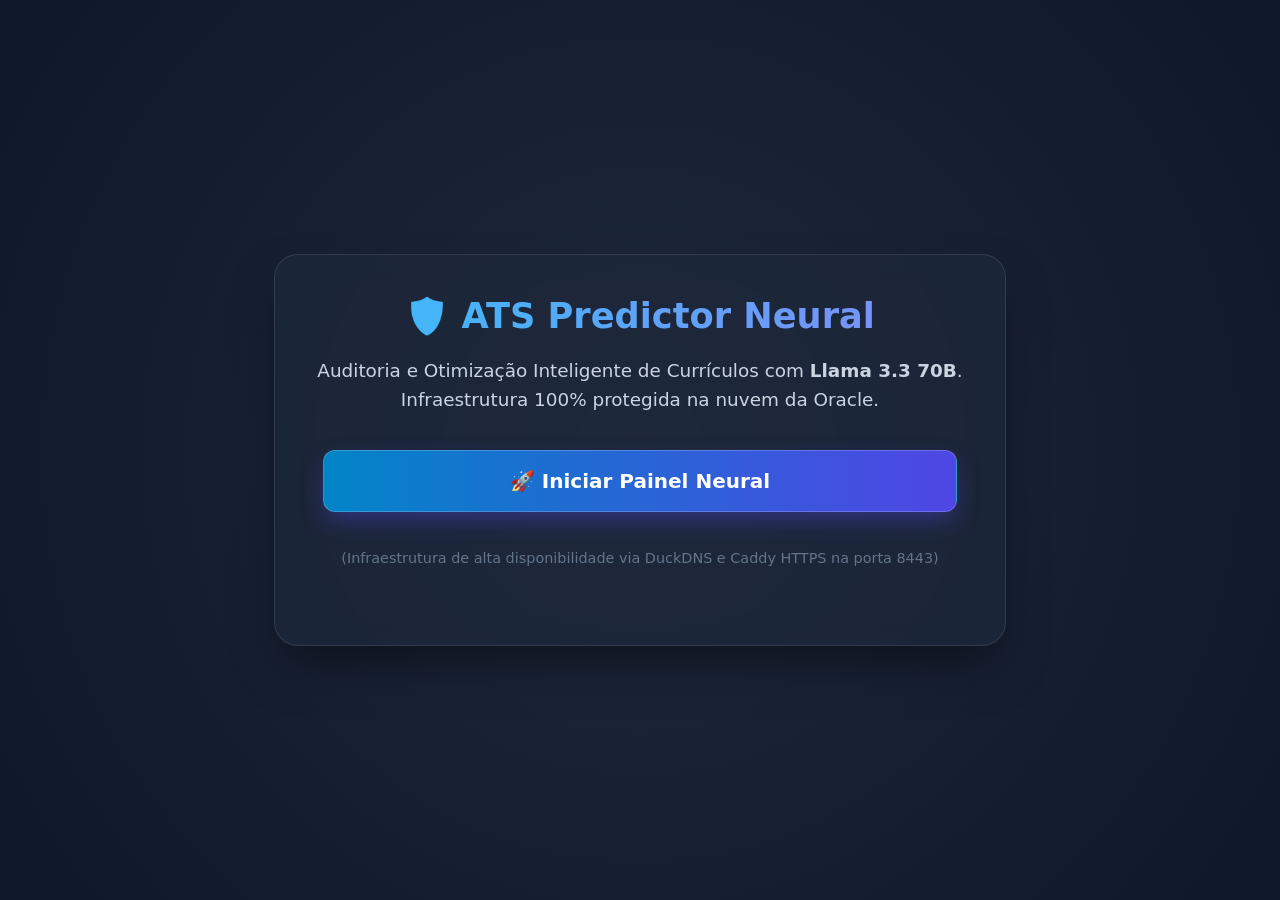
<file: profreehost_index.html>
<!DOCTYPE html>
<html lang="pt-BR">
<head>
    <meta charset="UTF-8">
    <meta name="viewport" content="width=device-width, initial-scale=1.0">
    <title>ATS Predictor Neural | Otimização Avançada de Currículos</title>
    <meta name="description" content="Otimize seu currículo com Inteligência Artificial. Auditoria e reescrita customizada focada em sistemas ATS (Applicant Tracking System) para maximizar suas chances de entrevista.">
    <link rel="icon" href="https://cv-matcher.duckdns.org/static/favicon.ico" type="image/x-icon">
    
    <style>
        html, body {
            margin: 0; padding: 0; width: 100%; height: 100%;
            background-color: #0f172a; color: #f8fafc;
            font-family: 'Inter', system-ui, -apple-system, sans-serif;
            overflow: hidden;
        }

        /* Container do Launcher Premium */
        .portal-container {
            display: flex;
            flex-direction: column;
            align-items: center;
            justify-content: center;
            height: 100vh;
            text-align: center;
            padding: 20px;
            box-sizing: border-box;
            background: radial-gradient(circle at center, #1e293b 0%, #0f172a 100%);
        }

        .portal-box {
            max-width: 650px;
            background: rgba(30, 41, 59, 0.7);
            backdrop-filter: blur(12px);
            padding: 40px;
            border-radius: 24px;
            border: 1px solid rgba(255, 255, 255, 0.1);
            box-shadow: 0 25px 50px -12px rgba(0, 0, 0, 0.5);
        }

        .portal-box h1 {
            margin-top: 0;
            font-size: 2.2rem;
            background: linear-gradient(to right, #38bdf8, #818cf8);
            -webkit-background-clip: text;
            -webkit-text-fill-color: transparent;
            margin-bottom: 15px;
        }

        .portal-box p {
            font-size: 1.15rem;
            line-height: 1.6;
            color: #cbd5e1;
            margin-bottom: 35px;
        }

        .btn-launch {
            display: inline-block;
            background: linear-gradient(to right, #0284c7, #4f46e5);
            color: #ffffff;
            padding: 18px 40px;
            font-size: 1.25rem;
            font-weight: 700;
            text-decoration: none;
            border-radius: 12px;
            transition: all 0.3s ease;
            box-shadow: 0 10px 25px -5px rgba(79, 70, 229, 0.5);
            border: 1px solid rgba(255, 255, 255, 0.2);
        }

        .btn-launch:hover {
            transform: translateY(-3px);
            box-shadow: 0 20px 35px -5px rgba(79, 70, 229, 0.8);
            background: linear-gradient(to right, #0369a1, #4338ca);
        }

        /* Estilização do iframe gerado dinamicamente */
        #appFrame {
            width: 100%; height: 100%; border: none; display: none;
        }
    </style>
</head>
<body>

    <!-- Iframe em tela cheia apontando para o endpoint oficial HTTPS do DuckDNS na porta 8443 (Caddy SSL) -->
    <iframe id="appFrame" title="ATS Predictor Neural" allow="fullscreen; clipboard-read; clipboard-write; downloads"></iframe>

    <!-- Launcher Executivo Exibido com Maestria para o Visitante -->
    <div id="portalScreen" class="portal-container">
        <div class="portal-box">
            <h1>🛡️ ATS Predictor Neural</h1>
            <p>Auditoria e Otimização Inteligente de Currículos com <strong>Llama 3.3 70B</strong>. Infraestrutura 100% protegida na nuvem da Oracle.</p>
            
            <div style="margin: 35px 0; display: flex; justify-content: center;">
                <a id="mainAccessBtn" href="https://cv-matcher.duckdns.org:8443/" target="_blank" class="btn-launch" style="width: 85%;">🚀 Iniciar Painel Neural</a>
            </div>

            <p style="margin-top: 15px; font-size: 0.9rem; color: #64748b;">(Infraestrutura de alta disponibilidade via DuckDNS e Caddy HTTPS na porta 8443)</p>
        </div>
    </div>

    <script>
        // ENDPOINT OFICIAL DO DUCKDNS (HTTPS SSL/TLS na porta 8443 via Caddy com Let's Encrypt)
        const DUCKDNS_OFFICIAL_URL = "https://cv-matcher.duckdns.org:8443/";

        document.getElementById('mainAccessBtn').href = DUCKDNS_OFFICIAL_URL;

        // Carregamento limpo no iframe via HTTPS
        setTimeout(() => {
            const frame = document.getElementById('appFrame');
            frame.src = DUCKDNS_OFFICIAL_URL;
            frame.style.display = "block";
            document.getElementById('portalScreen').style.display = "none";
        }, 1200);
    </script>
</body>
</html>
</file>
